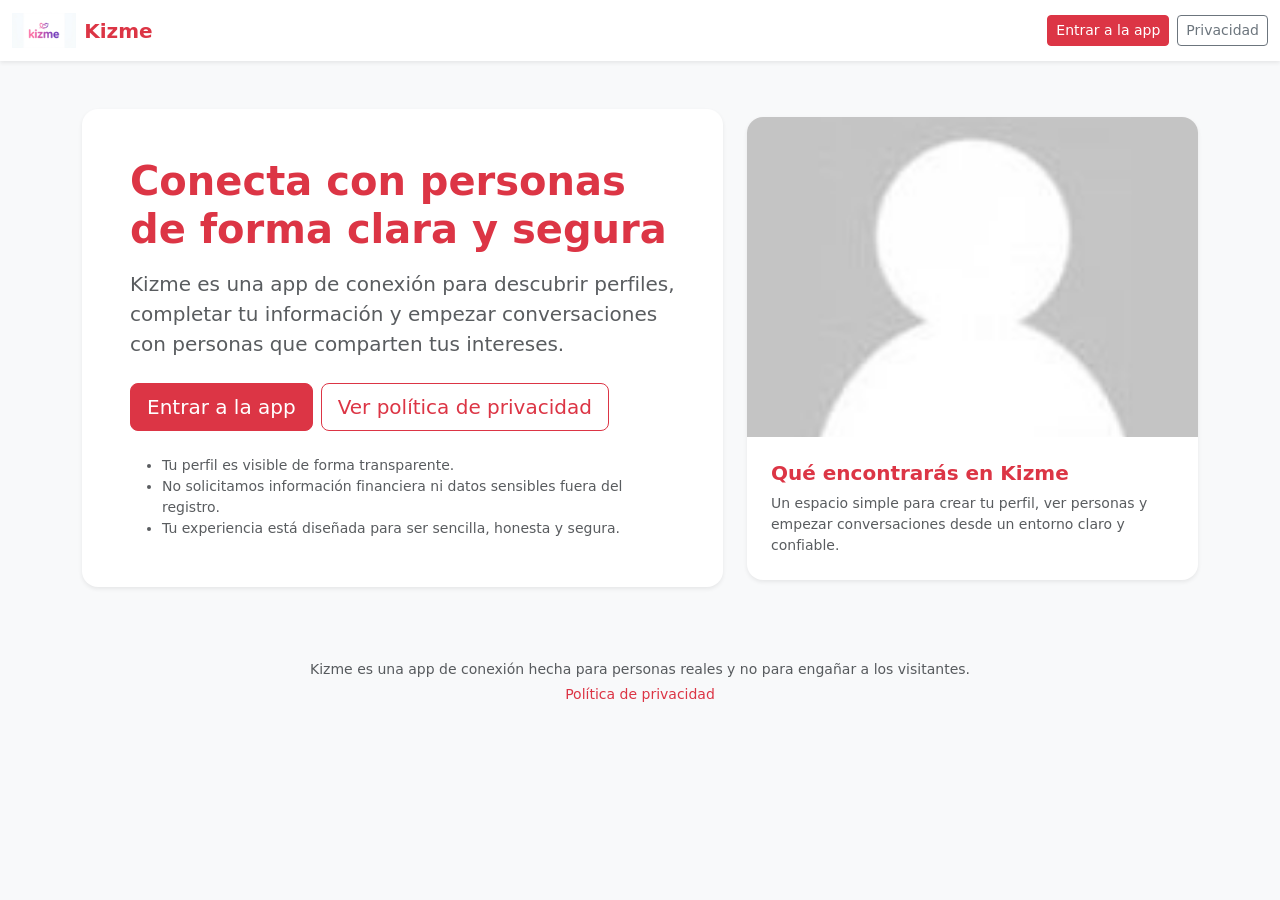
<file: index.html>
<!DOCTYPE html>
<html lang="es">
<head>
    <!-- Google Tag Manager -->
<script>(function(w,d,s,l,i){w[l]=w[l]||[];w[l].push({'gtm.start':
new Date().getTime(),event:'gtm.js'});var f=d.getElementsByTagName(s)[0],
j=d.createElement(s),dl=l!='dataLayer'?'&l='+l:'';j.async=true;j.src=
'https://www.googletagmanager.com/gtm.js?id='+i+dl;f.parentNode.insertBefore(j,f);
})(window,document,'script','dataLayer','GTM-K3759VKL');</script>
<!-- End Google Tag Manager -->
    <!-- Google tag (gtag.js) -->
<script async src="https://www.googletagmanager.com/gtag/js?id=G-YSMS384BFZ"></script>
<script>
  window.dataLayer = window.dataLayer || [];
  function gtag(){dataLayer.push(arguments);}
  gtag('js', new Date());
  gtag('config', 'G-YSMS384BFZ');
</script>
    <meta charset="UTF-8">
    <meta name="viewport" content="width=device-width, initial-scale=1.0">
    <meta name="description" content="Kizme es una aplicación web de conexión para descubrir personas, crear tu perfil y encontrar matches de forma segura.">
    <meta name="robots" content="index,follow">
    <title>Kizme - Encuentra tu match</title>
    <link href="https://cdn.jsdelivr.net/npm/bootstrap@5.3.0/dist/css/bootstrap.min.css" rel="stylesheet">
    <link rel="stylesheet" href="css/styles.css?v=V005">
</head>
<body class="bg-light">
    <!-- Google Tag Manager (noscript) -->
<noscript><iframe src="https://www.googletagmanager.com/ns.html?id=GTM-K3759VKL"
height="0" width="0" style="display:none;visibility:hidden"></iframe></noscript>
<!-- End Google Tag Manager (noscript) -->

    <nav class="navbar navbar-light bg-white shadow-sm">
        <div class="container-fluid justify-content-between">
            <a class="navbar-brand d-flex align-items-center gap-2" href="index.html">
                <img src="img/logo.png" alt="Logo" height="35">
                <span class="fw-bold text-danger">Kizme</span>
            </a>
            <div class="d-flex gap-2">
                <a href="app.html" class="btn btn-danger btn-sm">Entrar a la app</a>
                <a href="politica-privacidad.html" class="btn btn-outline-secondary btn-sm">Privacidad</a>
            </div>
        </div>
    </nav>

    <main class="container py-5">
        <div class="row align-items-center g-4">
            <div class="col-lg-7">
                <div class="card border-0 shadow-sm rounded-4 p-4 p-md-5">
                    <h1 class="display-6 fw-bold text-danger mb-3">Conecta con personas de forma clara y segura</h1>
                    <p class="lead text-muted mb-4">Kizme es una app de conexión para descubrir perfiles, completar tu información y empezar conversaciones con personas que comparten tus intereses.</p>
                    <div class="d-flex flex-wrap gap-2 mb-4">
                        <a href="app.html" class="btn btn-danger btn-lg">Entrar a la app</a>
                        <a href="politica-privacidad.html" class="btn btn-outline-danger btn-lg">Ver política de privacidad</a>
                    </div>
                    <ul class="text-muted small mb-0">
                        <li>Tu perfil es visible de forma transparente.</li>
                        <li>No solicitamos información financiera ni datos sensibles fuera del registro.</li>
                        <li>Tu experiencia está diseñada para ser sencilla, honesta y segura.</li>
                    </ul>
                </div>
            </div>
            <div class="col-lg-5">
                <div class="card border-0 shadow-sm rounded-4 overflow-hidden">
                    <img src="img/placeholder.jpg" alt="Kizme" class="img-fluid" style="height: 320px; object-fit: cover;">
                    <div class="card-body p-4">
                        <h5 class="fw-bold text-danger mb-2">Qué encontrarás en Kizme</h5>
                        <p class="text-muted small mb-0">Un espacio simple para crear tu perfil, ver personas y empezar conversaciones desde un entorno claro y confiable.</p>
                    </div>
                </div>
            </div>
        </div>
    </main>

    <footer class="container py-4 text-center small text-muted">
        <p class="mb-1">Kizme es una app de conexión hecha para personas reales y no para engañar a los visitantes.</p>
        <a href="politica-privacidad.html" class="text-danger text-decoration-none">Política de privacidad</a>
    </footer>
</body>
</html>
</file>
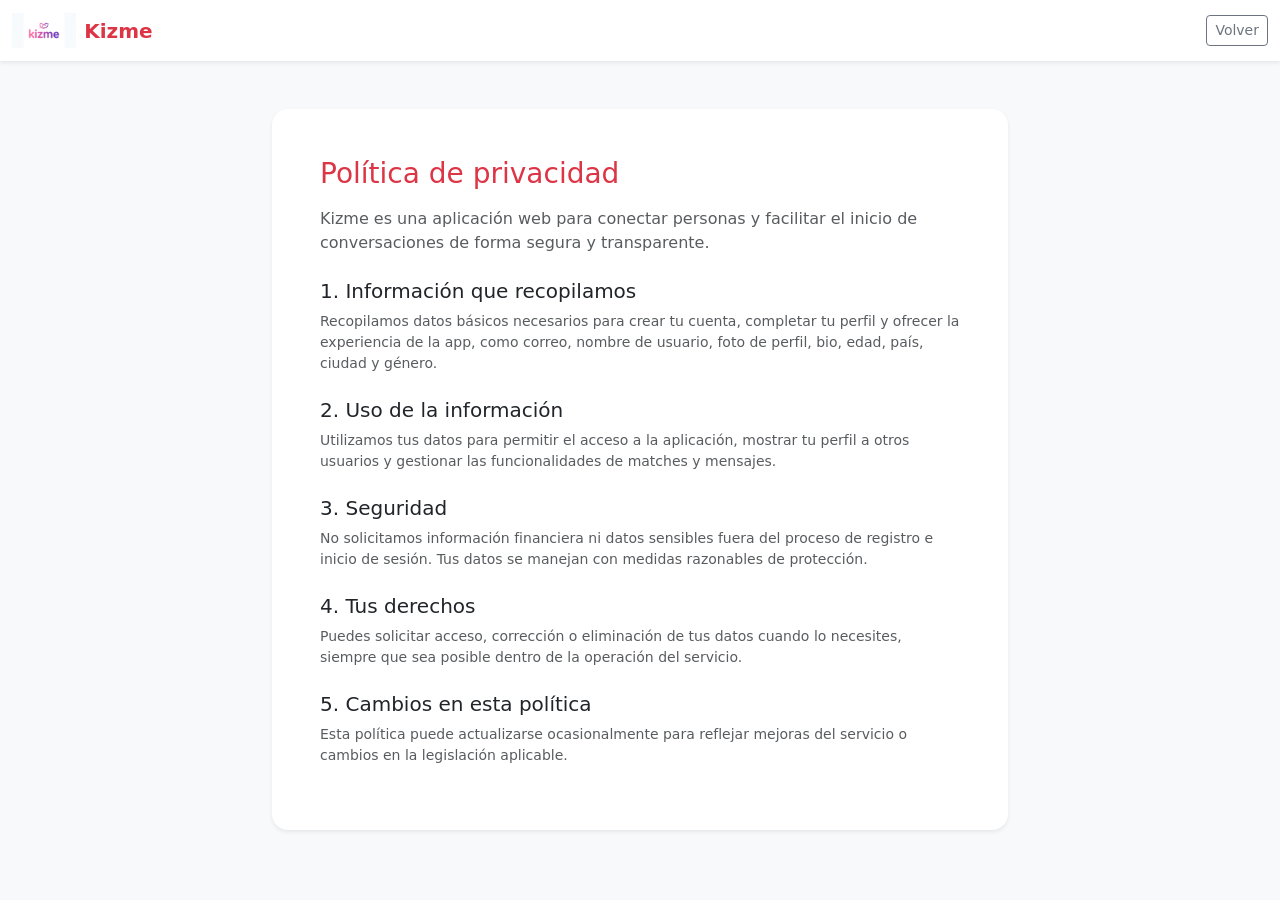
<file: politica-privacidad.html>
<!DOCTYPE html>
<html lang="es">
<head>
    <meta charset="UTF-8">
    <meta name="viewport" content="width=device-width, initial-scale=1.0">
    <title>Política de privacidad - Kizme</title>
    <link href="https://cdn.jsdelivr.net/npm/bootstrap@5.3.0/dist/css/bootstrap.min.css" rel="stylesheet">
    <link rel="stylesheet" href="css/styles.css?v=V005">
</head>
<body class="bg-light">
    <nav class="navbar navbar-light bg-white shadow-sm">
        <div class="container-fluid justify-content-between">
            <a class="navbar-brand d-flex align-items-center gap-2" href="index.html">
                <img src="img/logo.png" alt="Logo" height="35">
                <span class="text-danger fw-bold">Kizme</span>
            </a>
            <a href="index.html" class="btn btn-outline-secondary btn-sm">Volver</a>
        </div>
    </nav>

    <main class="container py-5">
        <div class="row justify-content-center">
            <div class="col-lg-8">
                <div class="card shadow-sm border-0 rounded-4">
                    <div class="card-body p-4 p-md-5">
                        <h1 class="h3 text-danger mb-3">Política de privacidad</h1>
                        <p class="text-muted">Kizme es una aplicación web para conectar personas y facilitar el inicio de conversaciones de forma segura y transparente.</p>

                        <h5 class="mt-4">1. Información que recopilamos</h5>
                        <p class="small text-muted">Recopilamos datos básicos necesarios para crear tu cuenta, completar tu perfil y ofrecer la experiencia de la app, como correo, nombre de usuario, foto de perfil, bio, edad, país, ciudad y género.</p>

                        <h5 class="mt-4">2. Uso de la información</h5>
                        <p class="small text-muted">Utilizamos tus datos para permitir el acceso a la aplicación, mostrar tu perfil a otros usuarios y gestionar las funcionalidades de matches y mensajes.</p>

                        <h5 class="mt-4">3. Seguridad</h5>
                        <p class="small text-muted">No solicitamos información financiera ni datos sensibles fuera del proceso de registro e inicio de sesión. Tus datos se manejan con medidas razonables de protección.</p>

                        <h5 class="mt-4">4. Tus derechos</h5>
                        <p class="small text-muted">Puedes solicitar acceso, corrección o eliminación de tus datos cuando lo necesites, siempre que sea posible dentro de la operación del servicio.</p>

                        <h5 class="mt-4">5. Cambios en esta política</h5>
                        <p class="small text-muted">Esta política puede actualizarse ocasionalmente para reflejar mejoras del servicio o cambios en la legislación aplicable.</p>
                    </div>
                </div>
            </div>
        </div>
    </main>
</body>
</html>
</file>
<file: css/styles.css>
/* css/styles.css */
.view {
    display: none;
}

.view.active {
    display: block;
}

.hidden {
    display: none !important;
}

.profile-card {
    transition: transform 0.3s, opacity 0.3s;
}

.messages-container {
    height: 350px;
    overflow-y: auto;
    display: flex;
    flex-direction: column;
}

.message-bubble {
    max-width: 75%;
    padding: 8px 14px;
    margin-bottom: 8px;
    border-radius: 18px;
    word-wrap: break-word;
}

.message-bubble.sent {
    align-self: flex-end;
    background-color: #dc3545;
    color: white;
    border-bottom-right-radius: 4px;
}

.message-bubble.received {
    align-self: flex-start;
    background-color: #e9ecef;
    color: #212529;
    border-bottom-left-radius: 4px;
}

#card-container {
    min-height: 400px;
    display: flex;
    align-items: center;
    justify-content: center;
}

.btn-like:hover {
    background-color: #dc3545 !important;
    color: white !important;
}

.btn-dislike:hover {
    background-color: #6c757d !important;
    color: white !important;
}

.navbar-brand img {
    height: 35px;
}

#bottom-nav .btn {
    font-size: 0.8rem;
    padding: 8px 16px;
}

#bottom-nav .btn span {
    display: block;
    font-size: 1.5rem;
    line-height: 1.2;
}

/* Mejoras para el perfil */
#profile-preview {
    border: 3px solid #dc3545;
}

/* Mejoras para los botones de swipe */
.btn-like, .btn-dislike {
    width: 60px;
    height: 60px;
    display: flex;
    align-items: center;
    justify-content: center;
    font-size: 1.8rem;
}

/* Estilos para la card de perfil */
.profile-card .card-img-top {
    height: 350px;
    object-fit: cover;
}

@media (max-width: 576px) {
    .container {
        padding-left: 12px;
        padding-right: 12px;
    }
    
    .card {
        border-radius: 12px !important;
    }
    
    .messages-container {
        height: 300px;
    }
    
    .profile-card .card-img-top {
        height: 280px;
    }
    
    .btn-like, .btn-dislike {
        width: 50px;
        height: 50px;
        font-size: 1.5rem;
    }
}







/* ===== SOLUCIÓN PARA NAVEGACIÓN INFERIOR ===== */

/* Espacio para la navegación fija */
#app-container {
    padding-bottom: 80px;
    min-height: 100vh;
}

/* Ajuste de las vistas para que ocupen todo el espacio disponible */
.view {
    display: none;
    min-height: calc(110vh - 180px);
}

.view.active {
    display: block;
}

/* Navegación inferior mejorada */
#bottom-nav {
    background: white !important;
    box-shadow: 0 -2px 10px rgba(0, 0, 0, 0.1);
    padding: 6px 0 10px 0;
    z-index: 1040;
    height: 80px;
}

#bottom-nav .btn {
    flex: 1;
    padding: 4px 0;
    font-size: 0.7rem;
    color: #6c757d !important;
    border: none !important;
    background: transparent !important;
    transition: all 0.3s ease;
}

#bottom-nav .btn:hover,
#bottom-nav .btn:focus {
    color: #dc3545 !important;
}

#bottom-nav .btn span {
    display: block;
    font-size: 1.4rem;
    margin-bottom: 2px;
}

#bottom-nav .btn small {
    font-size: 0.65rem;
}

/* Ajustes para dispositivos móviles */
@media (max-width: 576px) {
    #bottom-nav {
        height: 90px;
        padding: 4px 0 8px 0;
    }
    
    #bottom-nav .btn span {
        font-size: 1.2rem;
    }
    
    #bottom-nav .btn small {
        font-size: 0.6rem;
    }
    
    #app-container {
        padding-bottom: 70px;
    }
}

/* Scroll suave para las vistas */
#discover-view,
#chat-view {
    overflow-y: auto;
    -webkit-overflow-scrolling: touch;
}

/* Mejorar el contenedor de mensajes del chat */
#messages-container {
    max-height: 350px;
    overflow-y: auto;
    padding: 15px;
    background: #f8f9fa;
    border-radius: 8px;
}

/* Ajuste para el chat room */
#chat-room {
    margin-bottom: 20px;
}

/* Ocultar scrollbar en algunas vistas (opcional) */
#discover-view::-webkit-scrollbar,
#chat-view::-webkit-scrollbar {
    width: 4px;
}

#discover-view::-webkit-scrollbar-thumb,
#chat-view::-webkit-scrollbar-thumb {
    background: #dc3545;
    border-radius: 4px;
}
</file>
